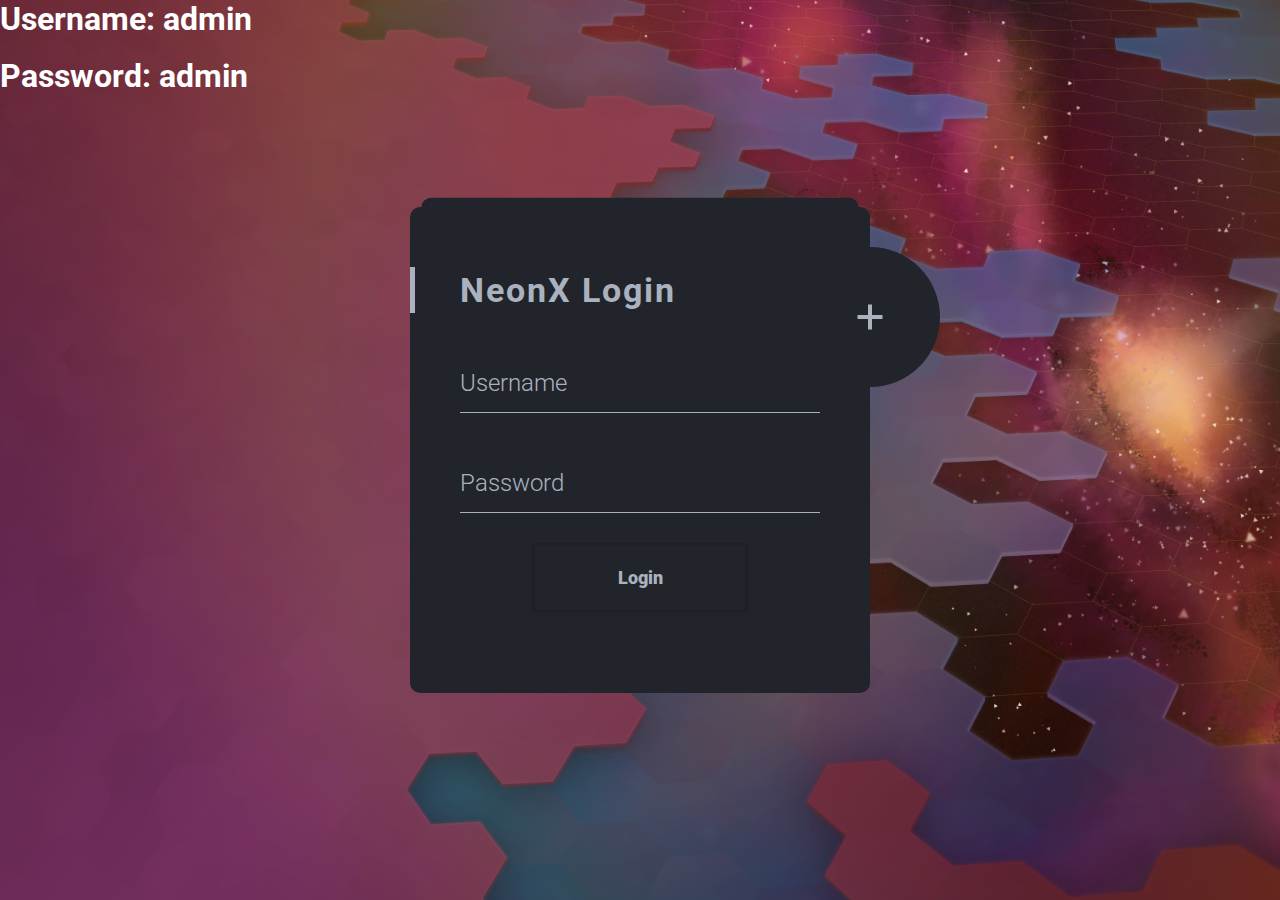
<file: index.html>
<!DOCTYPE html>
<html lang="en" >
<head>
  <meta charset="UTF-8">
  <title>NeonX</title>
  <link rel="shortcut icon" href="./NeonX/icons/favicon.png">
  <link rel='stylesheet' href='https://maxcdn.bootstrapcdn.com/font-awesome/4.3.0/css/font-awesome.min.css'>
  <link rel='stylesheet' href='https://fonts.googleapis.com/css?family=Roboto:400,100,300,500,700,900&subset=latin,latin-ext'><link rel="stylesheet" href="./NeonX/sys/login.css">
<h1 style="color:white;">Username: admin</h1><br>
<h1 style="color:white;">Password: admin</h1>
</head>
<body>
<div class="materialContainer">


   <div class="box" onkeydown="keydown(event)">

      <div class="title">NeonX Login</div>

      <div id="usrname" class="input">
         <label for="name">Username</label>
         <input type="text" autocomplete="off" spellcheck="false" name="name" id="name">
         <span class="spin"></span>
      </div>

      <div id="pswd" class="input">
         <label for="pass">Password</label>
         <input type="password" name="pass" id="pass">
         <span class="spin"></span>
      </div>

      <div class="button login">
         <button onclick="login(document.getElementById('name').value, document.getElementById('pass').value);"><span>Login</span> <i class="fa fa-check"></i></button>
      </div>
   </div>

   <div class="overbox">
      <div class="material-button alt-2"><span class="shape"></span></div>

      <div class="title">NEW ACCOUNT</div>

      <div class="input">
         <label for="regname">Username</label>
         <input type="text" name="regname" id="regname">
         <span class="spin"></span>
      </div>

      <div class="input">
         <label for="regpass">Password</label>
         <input type="password" name="regpass" id="regpass">
         <span class="spin"></span>
      </div>

      <div class="input">
         <label for="reregpass">Repeat Password</label>
         <input type="password" name="reregpass" id="reregpass">
         <span class="spin"></span>
      </div>

      <div class="button">
         <button onclick="addAccount();"><span>NEXT</span></button>
      </div>


   </div>

</div>
<!-- partial -->
  <script src='https://cdnjs.cloudflare.com/ajax/libs/jquery/2.1.3/jquery.min.js'></script><script  src="./NeonX/sys/login.js"></script>

</body>
</html>
</file>
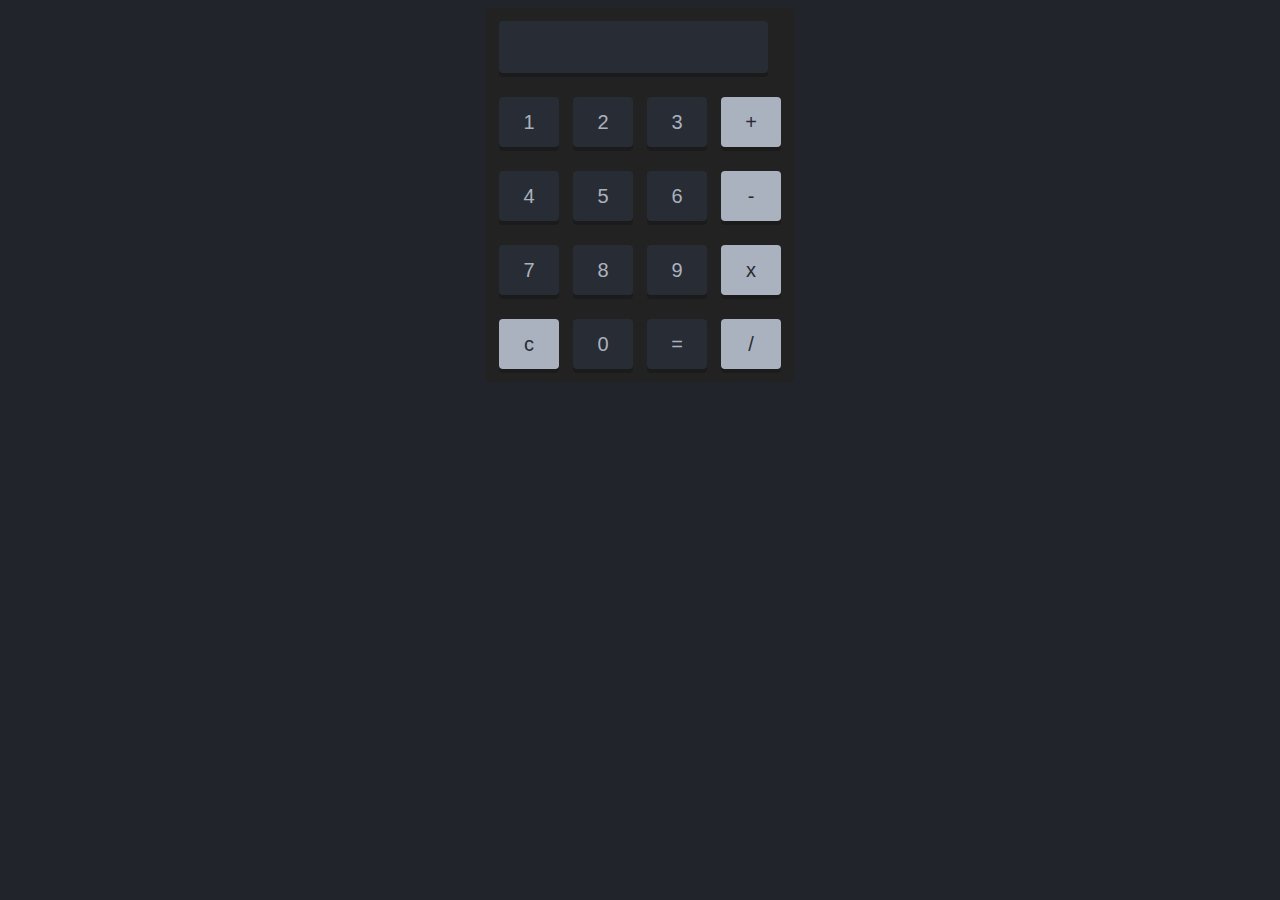
<file: applications/Calculator/index.html>
<!DOCTYPE html>
<html lang="en" >
<head>
  <meta charset="UTF-8">
  <title>Calculator</title>
  <link rel="stylesheet" href="./style.css">
</head>
<body>
<!-- partial:index.partial.html -->
<form name="calculator">
   <table>
      <tr>
         <td colspan="4">
            <input type="text" name="display" id="display" disabled>

         </td>
      </tr>
      <tr>
            <td><input type="button" name="one" value="1" onclick="calculator.display.value += '1'"></td>
            <td><input type="button" name="two" value="2" onclick="calculator.display.value += '2'"></td>
            <td><input type="button" name="three" value="3" onclick="calculator.display.value += '3'"></td>
            <td><input type="button" class="operator" name="plus" value="+" onclick="calculator.display.value += '+'"></td>
     </tr>
     <tr>
            <td><input type="button" name="four" value="4" onclick="calculator.display.value += '4'"></td>
            <td><input type="button" name="five" value="5" onclick="calculator.display.value += '5'"></td>
            <td><input type="button" name="six" value="6" onclick="calculator.display.value += '6'"></td>
            <td><input type="button" class="operator" name="minus" value="-" onclick="calculator.display.value += '-'"></td>
     </tr>
     <tr>
            <td><input type="button" name="seven" value="7" onclick="calculator.display.value += '7'"></td>
            <td><input type="button" name="eight" value="8" onclick="calculator.display.value += '8'"></td>
            <td><input type="button" name="nine" value="9" onclick="calculator.display.value += '9'"></td>
            <td><input type="button" class="operator" name="times" value="x" onclick="calculator.display.value += '*'"></td>
     </tr>
     <tr>
            <td><input type="button" id="clear" name="clear" value="c" onclick="calculator.display.value = ''"></td>
            <td><input type="button" name="zero" value="0" onclick="calculator.display.value += '0'"></td>
            <td><input type="button" name="doit" value="=" onclick="calculator.display.value = eval(calculator.display.value)"></td>
            <td><input type="button" class="operator" name="div" value="/" onclick="calculator.display.value += '/'"></td>

      </tr>
   </table>
</form>
<!-- partial -->

</body>
</html>
</file>
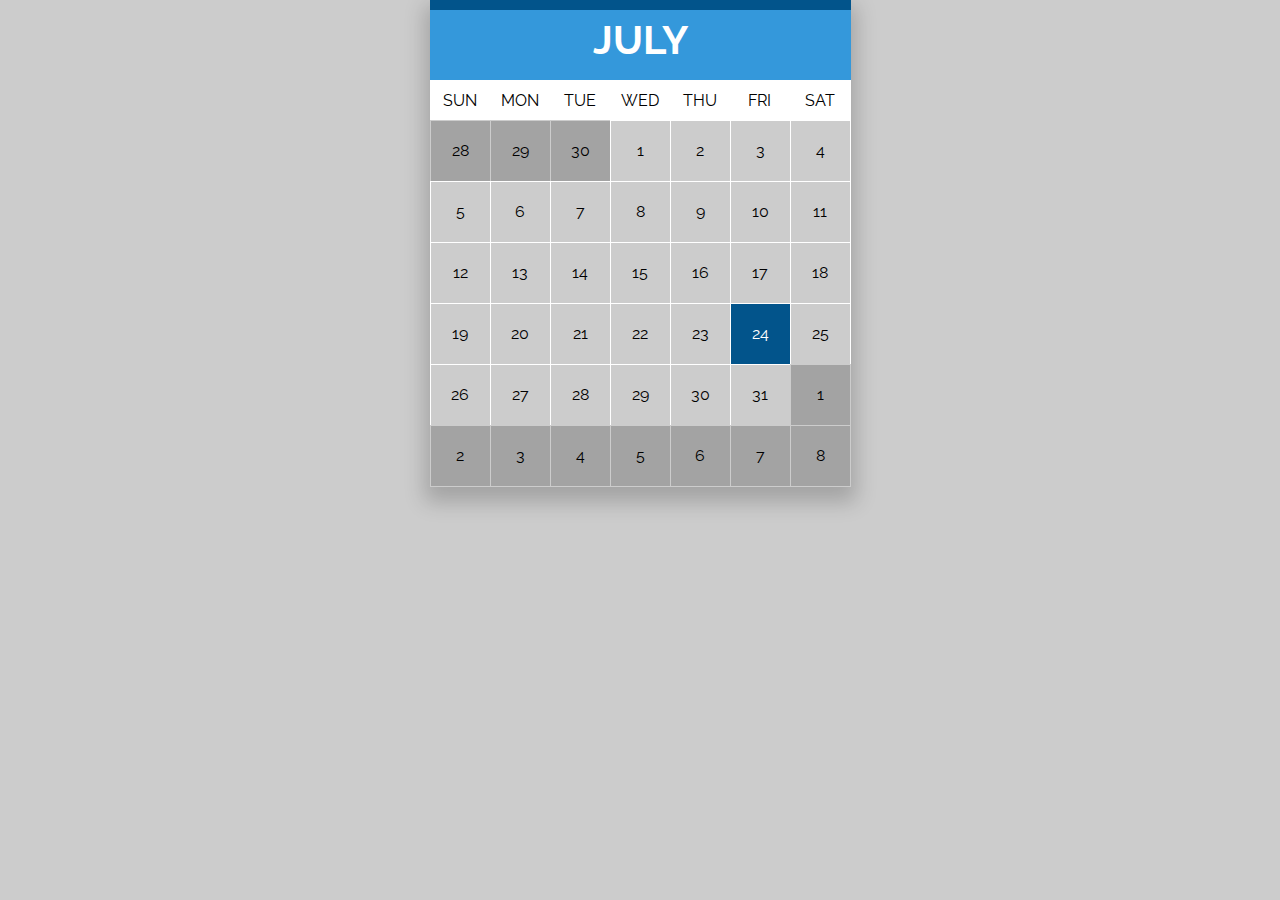
<file: applications/Calender/index.html>
<!DOCTYPE html>
<html lang="en" >
<head>
  <meta charset="UTF-8">
  <title>CodePen - Calender</title>
  <link href='https://fonts.googleapis.com/css?family=Raleway:700,500,900' rel='stylesheet' type='text/css'><link rel="stylesheet" href="./style.css">

</head>
<body>
<!-- partial:index.partial.html -->
<div class="container">
  <div class="curr-month"><b>november</b></div>
  <div class="all-days">
    <ul>
      <li>sun</li>
      <li>mon</li>
      <li>tue</li>
      <li>wed</li>
      <li>thu</li>
      <li>fri</li>
      <li>sat</li>
    </ul>
  </div>
  <div class="all-date">
    <ul>
    </ul>
  </div>
</div>
<!-- partial -->
  <script src='https://cdnjs.cloudflare.com/ajax/libs/jquery/2.1.3/jquery.min.js'></script><script  src="./script.js"></script>

</body>
</html>
</file>
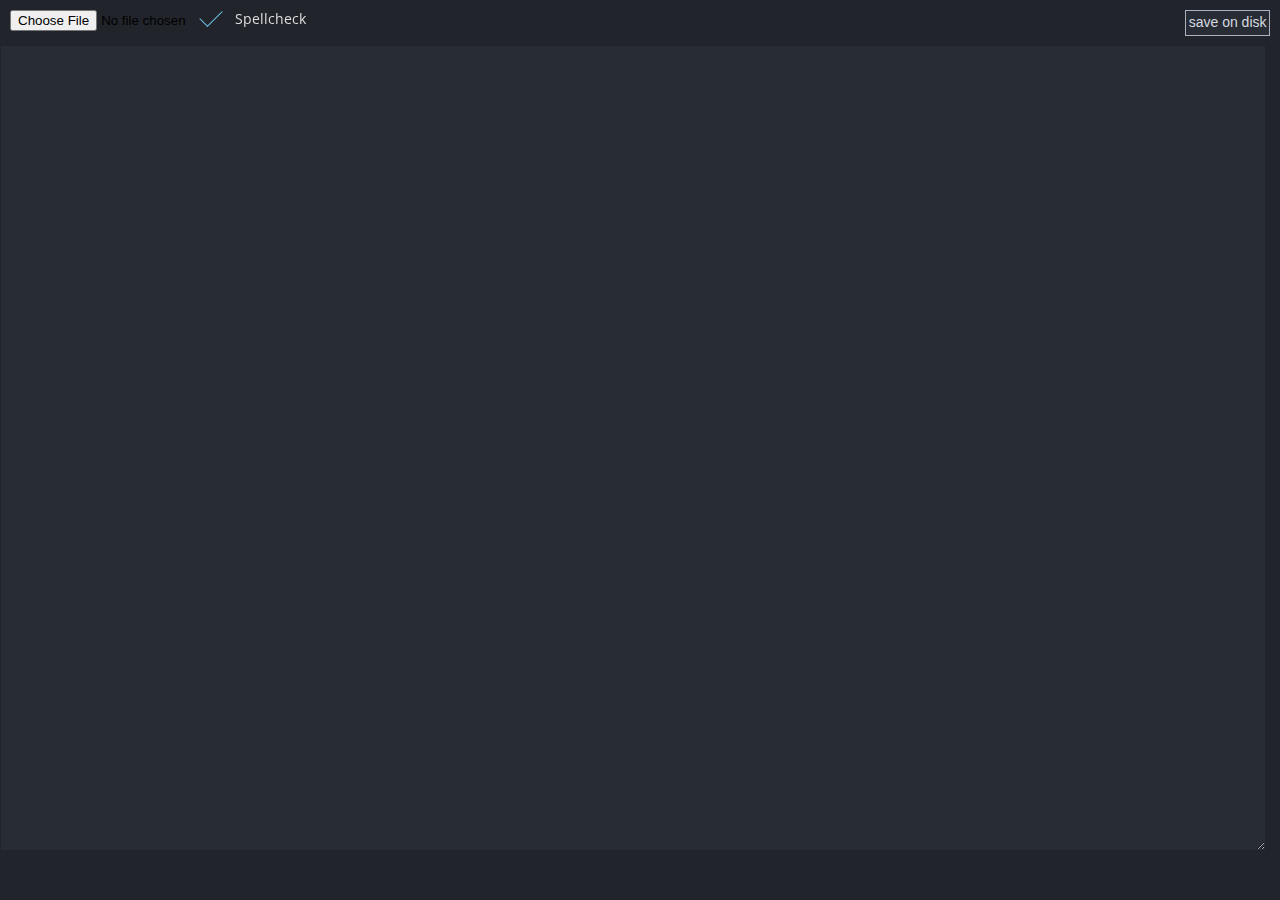
<file: applications/Notepad/index.html>
<!DOCTYPE html>
<html lang="en" >
<head>
  <meta charset="UTF-8">
  <title>Notepad</title>
  <link rel="stylesheet" href="style.css">
  <link href="https://fonts.googleapis.com/css?family=Dosis:700" rel="stylesheet">
</head>

<body>
  <input id="loadBTN" class="text" type="file" onchange="readfile(this.files)">
  <div class="boxes">
    <input class="boxes" type="checkbox" id="spellcheck" onchange="toggleSpelling();" checked>
    <label class="boxes" for="spellcheck">Spellcheck</label>
  </div>

  <input id="save" type="button" value="save on disk" onclick="download()">
  <textarea class="text" id="mainInput" spellcheck="true"
  onkeydown="if(event.keyCode===9){var v=this.value,s=this.selectionStart,e=this.selectionEnd;
    this.value=v.substring(0, s)+'\t'+v.substring(e);
    this.selectionStart=this.selectionEnd=s+1;return false;}" autofocus></textarea>
</body>

<footer>
  <script src="script.js" charset="utf-8"></script>
</footer>
</html>
</file>
<file: NeonX/sys/login.css>
html {
  -webkit-touch-callout: none;
  -webkit-user-select: none;
  -khtml-user-select: none;
  -moz-user-select: none;
  -ms-user-select: none;
  user-select: none;
}

.box {
   position: relative;
   top: 0;
   opacity: 1;
   float: left;
   padding: 60px 50px 40px 50px;
   width: 100%;
   background: #21252b;
   border-radius: 10px;
   transform: scale(1);
   -webkit-transform: scale(1);
   -ms-transform: scale(1);
   z-index: 5;
}

.box.back {
   transform: scale(.95);
   -webkit-transform: scale(.95);
   -ms-transform: scale(.95);
   top: -20px;
   opacity: .8;
   z-index: -1;
}

.box:before {
   content: "";
   width: 100%;
   height: 30px;
   border-radius: 10px;
   position: absolute;
   top: -10px;
   background: #21252b;
   left: 0;
   transform: scale(.95);
   -webkit-transform: scale(.95);
   -ms-transform: scale(.95);
   z-index: -1;
}

.overbox .title {
   color: #abb2bf;
}

.overbox .title:before {
   background: #abb2bf;
}

.title {
   width: 100%;
   float: left;
   line-height: 46px;
   font-size: 34px;
   font-weight: 700;
   letter-spacing: 2px;
   color: #abb2bf;
   position: relative;
}

.title:before {
   content: "";
   width: 5px;
   height: 100%;
   position: absolute;
   top: 0;
   left: -50px;
   background: #abb2bf;
}

.input,
.input label,
.input input,
.input .spin,
.button,
.button button .button.login button i.fa,
.material-button .shape:before,
.material-button .shape:after,
.button.login button {
   transition: 300ms cubic-bezier(.4, 0, .2, 1);
   -webkit-transition: 300ms cubic-bezier(.4, 0, .2, 1);
   -ms-transition: 300ms cubic-bezier(.4, 0, .2, 1);
}

.material-button,
.alt-2,
.material-button .shape,
.alt-2 .shape,
.box {
   transition: 400ms cubic-bezier(.4, 0, .2, 1);
   -webkit-transition: 400ms cubic-bezier(.4, 0, .2, 1);
   -ms-transition: 400ms cubic-bezier(.4, 0, .2, 1);
}

.input,
.input label,
.input input,
.input .spin,
.button,
.button button {
   width: 100%;
   float: left;
}

.input,
.button {
   margin-top: 30px;
   height: 70px;
}

.input,
.input input,
.button,
.button button {
   position: relative;
}

.input input {
   height: 60px;
   top: 10px;
   border: none;
   background: transparent;
}

.input input,
.input label,
.button button {
   font-family: 'Roboto', sans-serif;
   font-size: 24px;
   color: #abb2bf;
   font-weight: 300;
}

.input:before,
.input .spin {
   width: 100%;
   height: 1px;
   position: absolute;
   bottom: 0;
   left: 0;
}

.input:before {
   content: "";
   background: #abb2bf;
   z-index: 3;
}

.input .spin {
   background: #21252b;
   z-index: 4;
   width: 0;
}

.overbox .input .spin {
   background: rgba(255, 255, 255, 1);
}

.overbox .input:before {
   background: rgba(255, 255, 255, 0.5);
}

.input label {
   position: absolute;
   top: 10px;
   left: 0;
   z-index: 2;
   cursor: pointer;
   line-height: 60px;
}

.button.login {
   width: 60%;
   left: 20%;
}

.button.login button,
.button button {
   width: 100%;
   line-height: 64px;
   left: 0%;
   background-color: transparent;
   border: 3px solid rgba(0, 0, 0, 0.1);
   font-weight: 900;
   font-size: 18px;
   color: #abb2bf;
}

.button.login {
   margin-top: 30px;
}

.button {
   margin-top: 20px;
}

.button button {
   background-color: #282c34;
   color: #21252b;
   border: none;
}

.button.login button.active {
   border: 3px solid transparent;
   color: #abb2bf !important;
}

.button.login button.active span {
   opacity: 0;
   transform: scale(0);
   -webkit-transform: scale(0);
   -ms-transform: scale(0);
}

.button.login button.active i.fa {
   opacity: 1;
   transform: scale(1) rotate(-0deg);
   -webkit-transform: scale(1) rotate(-0deg);
   -ms-transform: scale(1) rotate(-0deg);
}

.button.login button i.fa {
   width: 100%;
   height: 100%;
   position: absolute;
   top: 0;
   left: 0;
   line-height: 60px;
   transform: scale(0) rotate(-45deg);
   -webkit-transform: scale(0) rotate(-45deg);
   -ms-transform: scale(0) rotate(-45deg);
}

.button.login button:hover {
   color: #abb2bf;
   border-color: #abb2bf;
}

.button {
   margin: 40px 0;
   overflow: hidden;
   z-index: 2;
}

.button button {
   cursor: pointer;
   position: relative;
   z-index: 2;
}

.click-efect {
   position: absolute;
   top: 0;
   left: 0;
   background: #21252b;
   border-radius: 50%;
}

.overbox {
   width: 100%;
   height: 100%;
   position: absolute;
   top: 0;
   left: 0;
   overflow: inherit;
   border-radius: 10px;
   padding: 60px 50px 40px 50px;
}

.overbox .title,
.overbox .button,
.overbox .input {
   z-index: 111;
   position: relative;
   color: #abb2bf !important;
   display: none;
}

.overbox .title {
   width: 80%;
}

.overbox .input {
   margin-top: 20px;
}

.overbox .input input,
.overbox .input label {
   color: #abb2bf;
}

.overbox .material-button,
.overbox .material-button .shape,
.overbox .alt-2,
.overbox .alt-2 .shape {
   display: block;
}

.material-button,
.alt-2 {
   width: 140px;
   height: 140px;
   border-radius: 50%;
   background: #21252b;
   position: absolute;
   top: 40px;
   right: -70px;
   cursor: pointer;
   z-index: 100;
   transform: translate(0%, 0%);
   -webkit-transform: translate(0%, 0%);
   -ms-transform: translate(0%, 0%);
}

.material-button .shape,
.alt-2 .shape {
   position: absolute;
   top: 0;
   right: 0;
   width: 100%;
   height: 100%;
}

.material-button .shape:before,
.alt-2 .shape:before,
.material-button .shape:after,
.alt-2 .shape:after {
   content: "";
   background: #abb2bf;
   position: absolute;
   top: 50%;
   left: 50%;
   transform: translate(-50%, -50%) rotate(360deg);
   -webkit-transform: translate(-50%, -50%) rotate(360deg);
   -ms-transform: translate(-50%, -50%) rotate(360deg);
}

.material-button .shape:before,
.alt-2 .shape:before {
   width: 25px;
   height: 4px;
}

.material-button .shape:after,
.alt-2 .shape:after {
   height: 25px;
   width: 4px;
}

.material-button.active,
.alt-2.active {
   top: 50%;
   right: 50%;
   transform: translate(50%, -50%) rotate(0deg);
   -webkit-transform: translate(50%, -50%) rotate(0deg);
   -ms-transform: translate(50%, -50%) rotate(0deg);
}

body {
   background-image: url('../backgrounds/loginBG.png');
   background-position: center;
   background-size: cover;
   background-repeat: no-repeat;
   min-height: 100vh;
   font-family: 'Roboto', sans-serif;
}

body,
html {
   overflow: hidden;
}

.materialContainer {
   width: 100%;
   max-width: 460px;
   position: absolute;
   top: 50%;
   left: 50%;
   transform: translate(-50%, -50%);
   -webkit-transform: translate(-50%, -50%);
   -ms-transform: translate(-50%, -50%);
}

*,
*:after,
*::before {
   -webkit-box-sizing: border-box;
   -moz-box-sizing: border-box;
   box-sizing: border-box;
   margin: 0;
   padding: 0;
   text-decoration: none;
   list-style-type: none;
   outline: none;
}
</file>
<file: applications/Calculator/style.css>
body {
  background-color: #21252b;
}

table {
  margin: auto;
  background-color: #222;
  width: 295px;
  max-width: 295px;
  height: 325px;
  text-align: center;
  border-radius: 4px;
  padding-right: 10px;
}

input {
  outline: 0;
  position: relative;
  left: 5px;
  top: 5px;
  border: 0;
  color: #abb2bf;
  background-color: #282c34;
  border-radius: 4px;
  width: 60px;
  height: 50px;
  float: left;
  margin: 5px;
  font-size: 20px;
  box-shadow: 0 4px rgba(0,0,0,0.2);
  margin-bottom: 15px;
}

input[type="button"]:hover {
  border: 0 solid #000;
  color: #eee;
  border-radius: 4px;
  width: 60px;
  height: 50px;
  float: left;
  margin: 5px;
  font-size: 20px;
  box-shadow: 0 4px #b0d2cf;
}

input:active {
  top: 4px;
  border: 0 solid #000;
  color: #495069;
  background-color: #fff;
  border-radius: 4px;
  width: 60px;
  height: 50px;
  float: left;
  margin: 5px;
  font-size: 20px;
  box-shadow: none;
}

#display {
  width: 265px;
  max-width: 270px;
  font-size: 26px;
  text-align: center;
  background-color: #282c34;
  color: #eee !important;
  float: left;
}

.operator {
  color: #282c34;
  background-color: #abb2bf;
  position: relative;
}

.operator:hover {
  background-color: #abb2bf;
  box-shadow: 0 4px #282c34;
}

#clear {
  float: left;
  position: relative;
  display: block;
  color: #282c34;
  background-color: #abb2bf;
}

#clear:hover {
  float: left;
  display: block;
  background-color: #abb2bf;
  box-shadow: 0 4px #282c34;
}
</file>
<file: applications/Calender/style.css>
body {
  background-color: #ccc;
}

* {
  margin: 0px;
  padding: 0px;
}

.container {
  margin: 0 auto;
  height: 487px;
  width: 421px;
  background-color: #000;
  box-shadow: 0 10px 20px 5px rgba(0, 0, 0, .2);
  font-family: 'Raleway', sans-serif;
  text-transform: uppercase;
}

.curr-month {
  width: 100%;
  height: 80px;
  background-image: linear-gradient(to top, #3498DB 70px, #02548b 70px);
  color: #fff;
  font-size: 40px;
  text-align: center;
  line-height: 80px;
}

.all-days {
  width: 100%;
  height: 40px;
  background-color: #fff;
  float: left;
}

ul {
  list-style: none;
  display: block;
  height: 30px;
  width: 421px;
  margin: 0 auto;
  float: left;
}

ul li {
  float: left;
  width: 60px;
  text-align: center;
  /*padding:10px 0px;*/
  
  line-height: 41px;
}

.all-date {
  width: 100%;
  height: 305px;
  float: left;
}

.all-date li {
  height: 60px;
  width: 59px;
  line-height: 60px;
  border-top: 1px solid #fff;
  border-left: 1px solid #fff;
  background-color: #ccc;
}

.b-bottom {
  border-bottom: 1px solid #fff;
}

.b-right {
  border-right: 1px solid #fff;
}

.all-date li.monthdate:hover {
  background-color: #02548b;
  color: #fff;
}
</file>
<file: applications/Notepad/style.css>
@import url(https://fonts.googleapis.com/css?family=Open+Sans);
body {
	margin:10px;
	background-color: #21252b;
}
textarea {
	width: 100%;
	height:calc(100vh - 100px);
}
input {
	margin: 0 0 10px 0;
}
#save {
	float:right;
}
#loadBTN {
	padding-right: 0px;
}
#mainInput {
	position: relative;
	border-style: none;
	color: #abb2bf;
	background-color: #282c34;
	left: -9px;
	font-size: 15px;
	width: 100%;
	outline: none !important; /* stop blue outline */
}
input[type="button"] {
	border-style: solid;
	border-width: thin;
	border-color: #abb2bf;
	color: #d7dae0;
	background-color: #282c34;
	font-size: 14px;
	padding: 2.5px;
	padding-bottom: 5px !important;
}
input[type="button"]:hover {
	background-color: #2a2e36;
	-moz-box-shadow:    1.5px 1.5px 2.5px 3px #2e2e2e;
	-webkit-box-shadow: 1.5px 1.5px 2.5px 3px #2e2e2e;
	box-shadow:         1.5px 1.5px 2.5px 3px #2e2e2e;
}
#mainInput::-moz-selection {
	background-color: #20Effd;
	color: #0e0e0f;
}
#mainInput::selection {
	background-color: #20Effd;
	color: #0e0e0f;
}

/* SETTINGS */
input[type="checkbox"] { display: none; }

input[type="checkbox"] + label {
  display: block;
  position: relative;
  padding-left: 35px;
  margin-bottom: 20px;
  font: 14px/20px 'Open Sans', Arial, sans-serif;
  color: #ddd;
  cursor: pointer;
  -webkit-user-select: none;
  -moz-user-select: none;
  -ms-user-select: none;
}

input[type="checkbox"] + label:last-child { margin-bottom: 0; }

input[type="checkbox"] + label:before {
  content: '';
  display: block;
  width: 20px;
  height: 20px;
  border: 1px solid #6cc0e5;
  position: absolute;
  left: 0;
  top: 0;
  opacity: .6;
  -webkit-transition: all .12s, border-color .08s;
  transition: all .12s, border-color .08s;
}

input[type="checkbox"]:checked + label:before {
  width: 10px;
  top: -5px;
  left: 5px;
  border-radius: 0;
  opacity: 1;
  border-top-color: transparent;
  border-left-color: transparent;
  -webkit-transform: rotate(45deg);
  transform: rotate(45deg);
}

.boxes {
	position: fixed;
	top: 4.5px;
	left: 100px;
}
</file>
